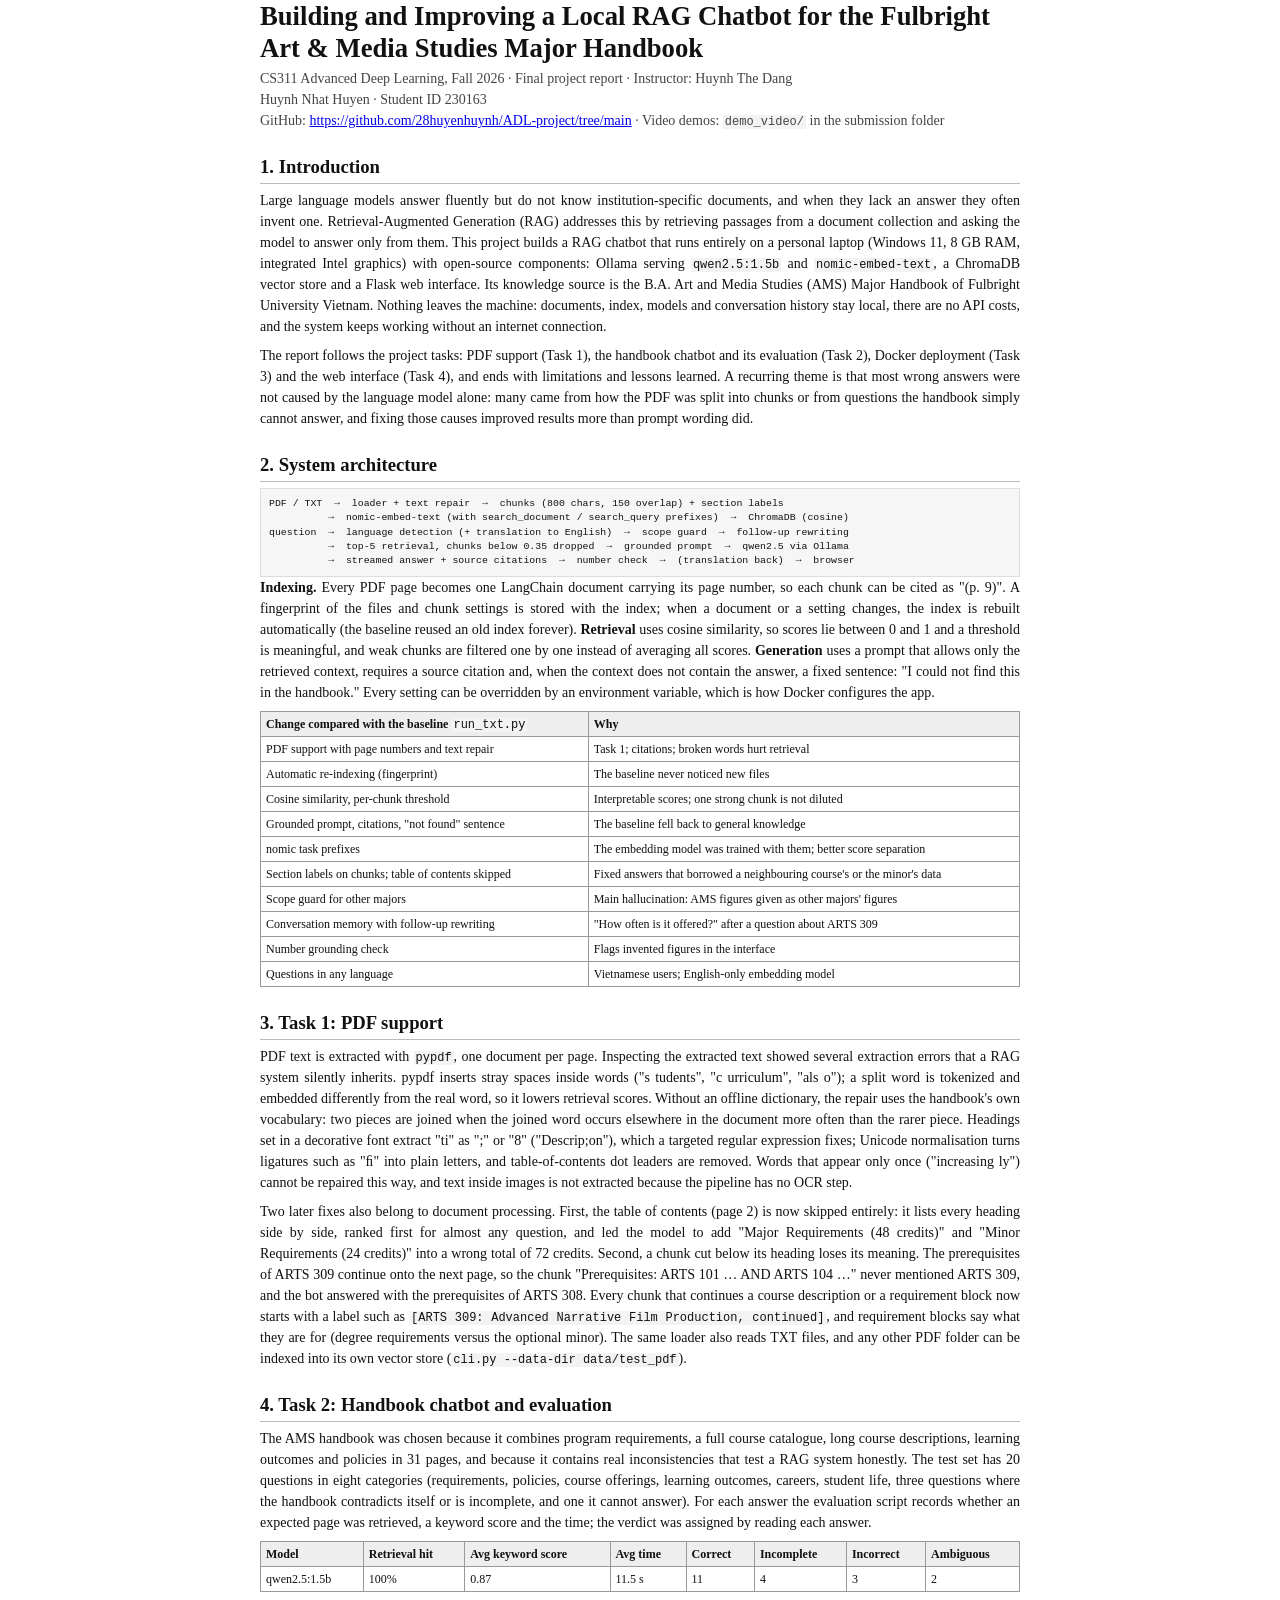
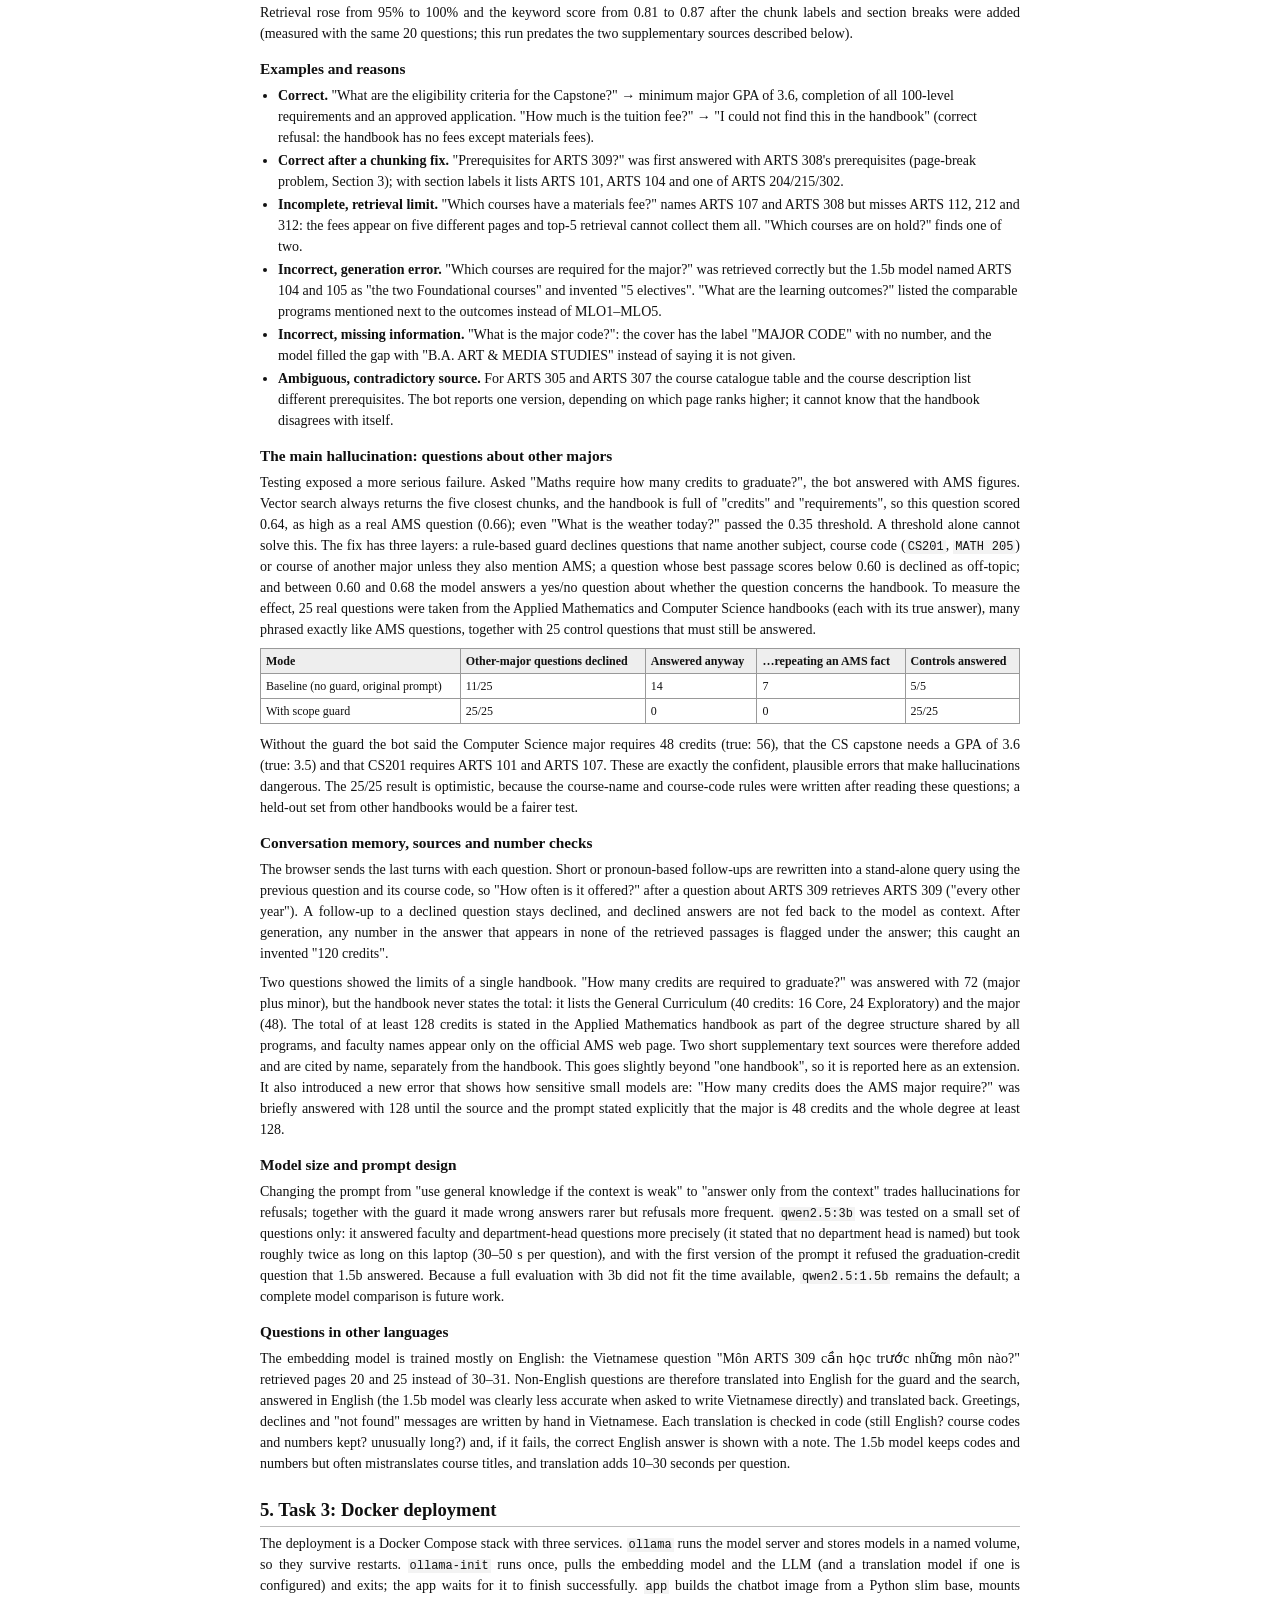
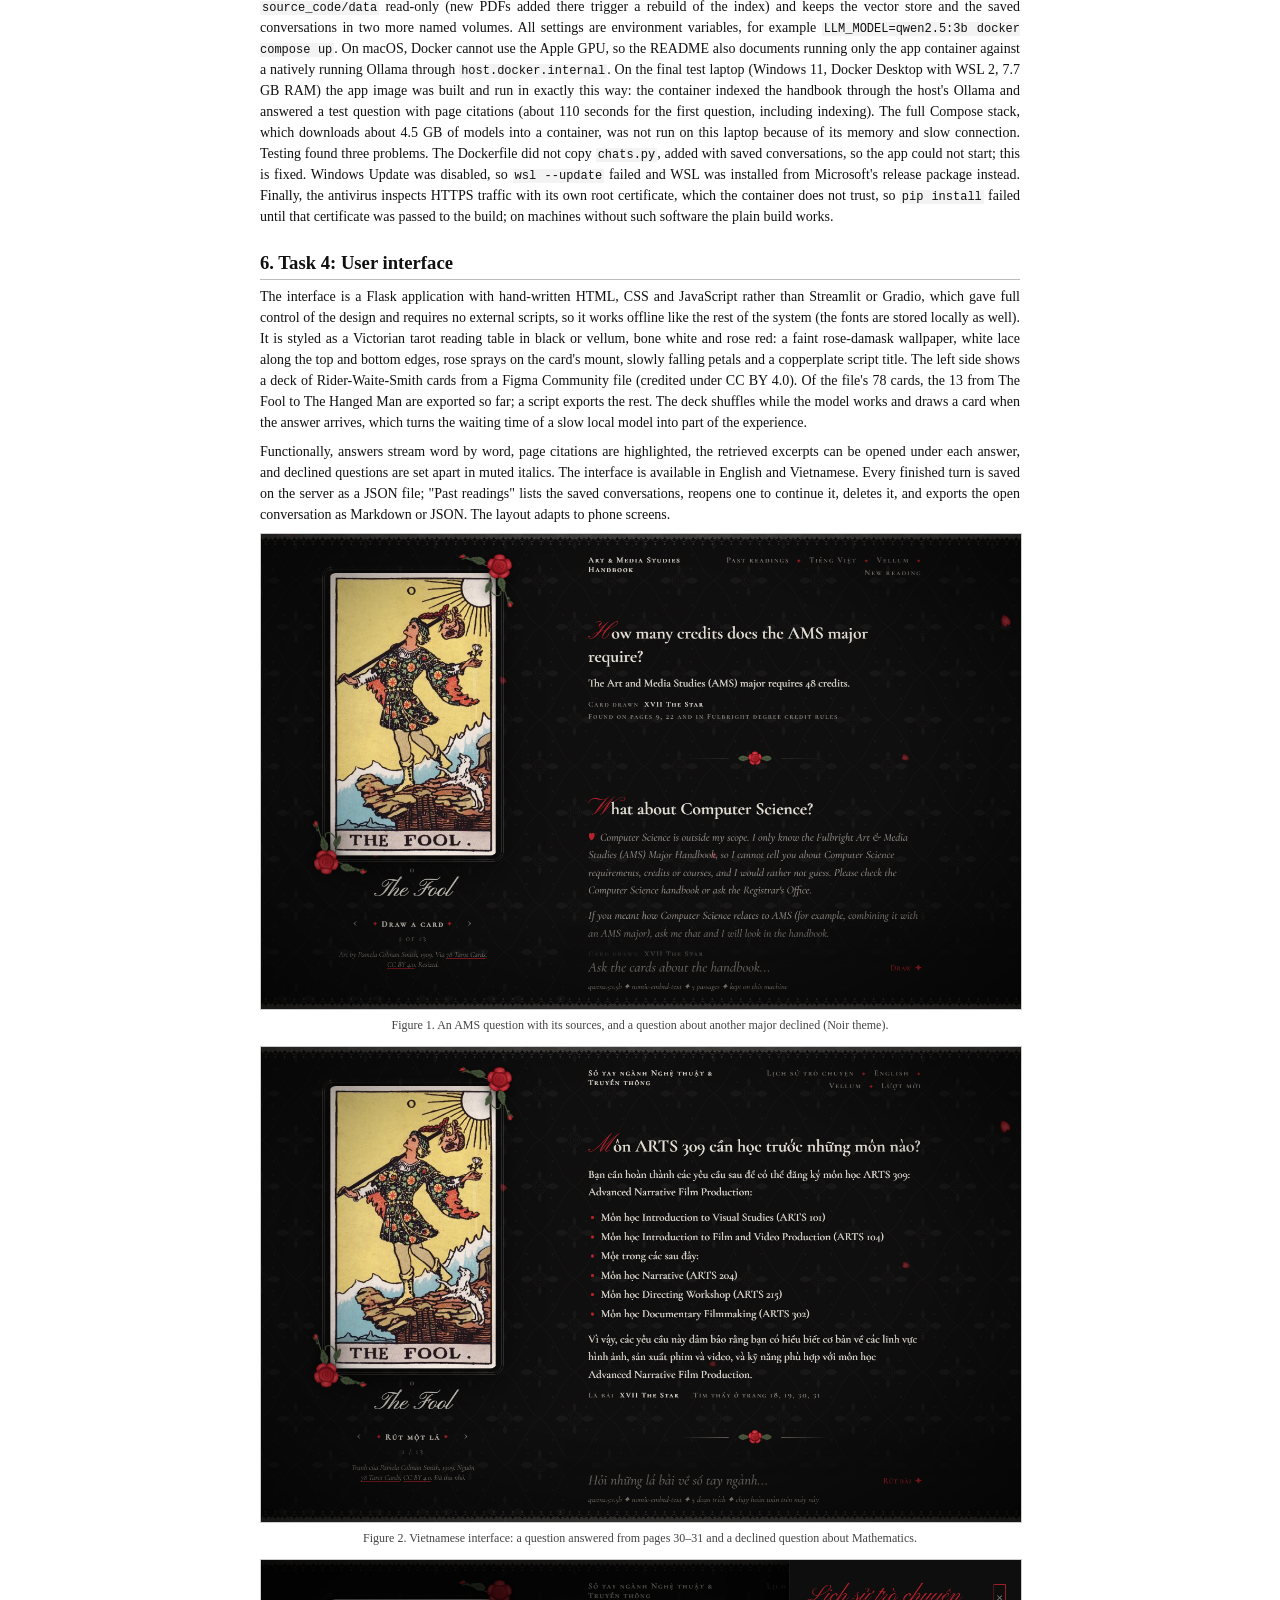
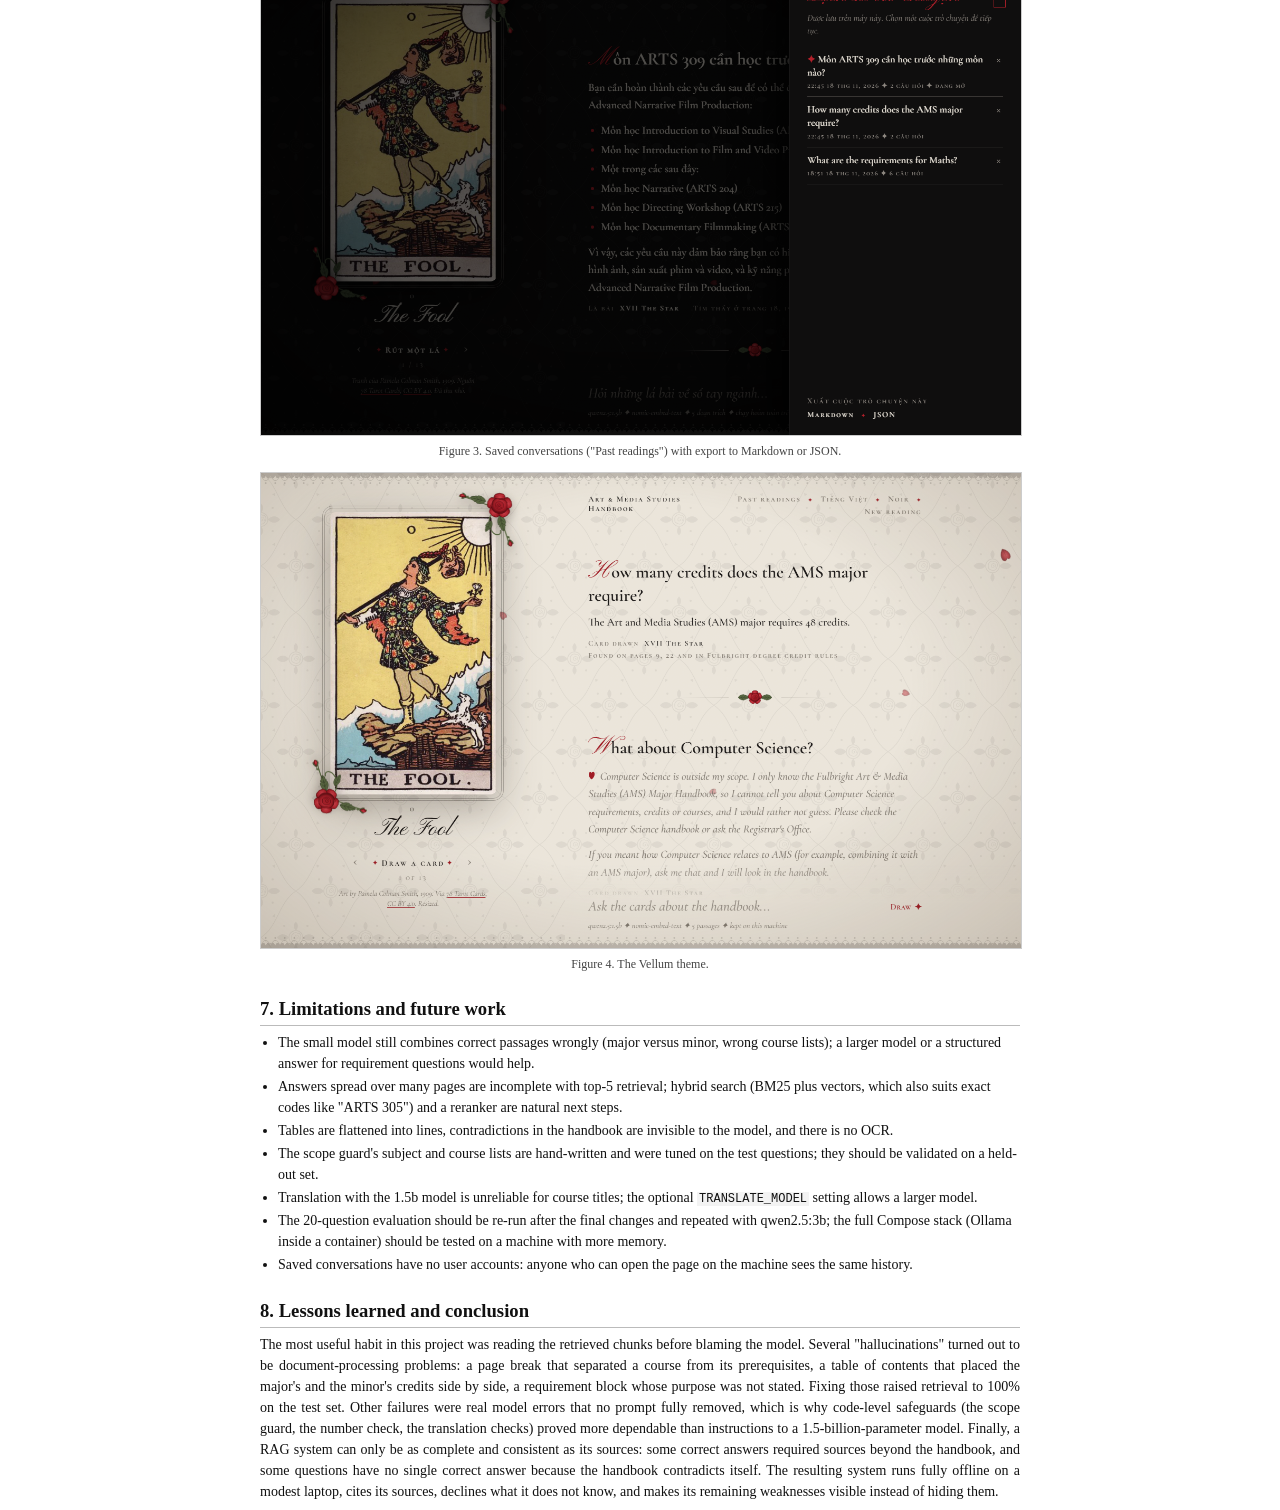
<file: report/report.html>
<!doctype html>
<html lang="en">
<head>
<meta charset="utf-8">
<title>Final Report: Local RAG Chatbot for the AMS Major Handbook</title>
<style>
  @page { size: A4; margin: 20mm 18mm; }
  body { font: 10.5pt/1.5 Georgia, "Times New Roman", serif; color: #111; max-width: 760px; margin: 0 auto; }
  h1 { font-size: 20pt; margin: 0 0 4px; line-height: 1.2; }
  h2 { font-size: 14pt; margin: 22px 0 6px; border-bottom: 1px solid #bbb; padding-bottom: 2px; }
  h3 { font-size: 11.5pt; margin: 14px 0 4px; }
  p { margin: 0 0 8px; text-align: justify; }
  .meta { color: #444; margin-bottom: 14px; }
  .fill { background: #fff3a0; padding: 0 3px; }
  table { border-collapse: collapse; width: 100%; margin: 6px 0 10px; font-size: 9pt; }
  th, td { border: 1px solid #999; padding: 3px 5px; vertical-align: top; text-align: left; }
  th { background: #eee; }
  code { font: 9pt Consolas, monospace; background: #f3f3f3; padding: 0 2px; }
  figure { margin: 8px 0 12px; page-break-inside: avoid; }
  figure img { width: 100%; border: 1px solid #ccc; }
  figcaption { font-size: 9pt; color: #444; text-align: center; }
  .pipe { font: 7.4pt/1.45 Consolas, monospace; white-space: pre !important; background: #f6f6f6; border: 1px solid #ddd; padding: 8px; white-space: pre-wrap; }
  ul { margin: 0 0 8px 18px; padding: 0; }
  li { margin: 2px 0; }
</style>
</head>
<body>

<h1>Building and Improving a Local RAG Chatbot for the Fulbright Art &amp; Media Studies Major Handbook</h1>
<p class="meta">CS311 Advanced Deep Learning, Fall 2026 &middot; Final project report &middot; Instructor: Huynh The Dang<br>
Huynh Nhat Huyen &middot; Student ID 230163<br>
GitHub: <a href="https://github.com/28huyenhuynh/ADL-project/tree/main">https://github.com/28huyenhuynh/ADL-project/tree/main</a> &middot; Video demos: <code>demo_video/</code> in the submission folder</p>

<h2>1. Introduction</h2>
<p>Large language models answer fluently but do not know institution-specific documents, and when they lack an answer they often invent one. Retrieval-Augmented Generation (RAG) addresses this by retrieving passages from a document collection and asking the model to answer only from them. This project builds a RAG chatbot that runs entirely on a personal laptop (Windows 11, 8 GB RAM, integrated Intel graphics) with open-source components: Ollama serving <code>qwen2.5:1.5b</code> and <code>nomic-embed-text</code>, a ChromaDB vector store and a Flask web interface. Its knowledge source is the B.A. Art and Media Studies (AMS) Major Handbook of Fulbright University Vietnam. Nothing leaves the machine: documents, index, models and conversation history stay local, there are no API costs, and the system keeps working without an internet connection.</p>
<p>The report follows the project tasks: PDF support (Task 1), the handbook chatbot and its evaluation (Task 2), Docker deployment (Task 3) and the web interface (Task 4), and ends with limitations and lessons learned. A recurring theme is that most wrong answers were not caused by the language model alone: many came from how the PDF was split into chunks or from questions the handbook simply cannot answer, and fixing those causes improved results more than prompt wording did.</p>

<h2>2. System architecture</h2>
<div class="pipe">PDF / TXT  →  loader + text repair  →  chunks (800 chars, 150 overlap) + section labels
          →  nomic-embed-text (with search_document / search_query prefixes)  →  ChromaDB (cosine)
question  →  language detection (+ translation to English)  →  scope guard  →  follow-up rewriting
          →  top-5 retrieval, chunks below 0.35 dropped  →  grounded prompt  →  qwen2.5 via Ollama
          →  streamed answer + source citations  →  number check  →  (translation back)  →  browser</div>
<p><b>Indexing.</b> Every PDF page becomes one LangChain document carrying its page number, so each chunk can be cited as "(p. 9)". A fingerprint of the files and chunk settings is stored with the index; when a document or a setting changes, the index is rebuilt automatically (the baseline reused an old index forever). <b>Retrieval</b> uses cosine similarity, so scores lie between 0 and 1 and a threshold is meaningful, and weak chunks are filtered one by one instead of averaging all scores. <b>Generation</b> uses a prompt that allows only the retrieved context, requires a source citation and, when the context does not contain the answer, a fixed sentence: "I could not find this in the handbook." Every setting can be overridden by an environment variable, which is how Docker configures the app.</p>
<table>
<tr><th>Change compared with the baseline <code>run_txt.py</code></th><th>Why</th></tr>
<tr><td>PDF support with page numbers and text repair</td><td>Task 1; citations; broken words hurt retrieval</td></tr>
<tr><td>Automatic re-indexing (fingerprint)</td><td>The baseline never noticed new files</td></tr>
<tr><td>Cosine similarity, per-chunk threshold</td><td>Interpretable scores; one strong chunk is not diluted</td></tr>
<tr><td>Grounded prompt, citations, "not found" sentence</td><td>The baseline fell back to general knowledge</td></tr>
<tr><td>nomic task prefixes</td><td>The embedding model was trained with them; better score separation</td></tr>
<tr><td>Section labels on chunks; table of contents skipped</td><td>Fixed answers that borrowed a neighbouring course's or the minor's data</td></tr>
<tr><td>Scope guard for other majors</td><td>Main hallucination: AMS figures given as other majors' figures</td></tr>
<tr><td>Conversation memory with follow-up rewriting</td><td>"How often is it offered?" after a question about ARTS 309</td></tr>
<tr><td>Number grounding check</td><td>Flags invented figures in the interface</td></tr>
<tr><td>Questions in any language</td><td>Vietnamese users; English-only embedding model</td></tr>
</table>

<h2>3. Task 1: PDF support</h2>
<p>PDF text is extracted with <code>pypdf</code>, one document per page. Inspecting the extracted text showed several extraction errors that a RAG system silently inherits. pypdf inserts stray spaces inside words ("s tudents", "c urriculum", "als o"); a split word is tokenized and embedded differently from the real word, so it lowers retrieval scores. Without an offline dictionary, the repair uses the handbook's own vocabulary: two pieces are joined when the joined word occurs elsewhere in the document more often than the rarer piece. Headings set in a decorative font extract "ti" as ";" or "8" ("Descrip;on"), which a targeted regular expression fixes; Unicode normalisation turns ligatures such as "ﬁ" into plain letters, and table-of-contents dot leaders are removed. Words that appear only once ("increasing ly") cannot be repaired this way, and text inside images is not extracted because the pipeline has no OCR step.</p>
<p>Two later fixes also belong to document processing. First, the table of contents (page 2) is now skipped entirely: it lists every heading side by side, ranked first for almost any question, and led the model to add "Major Requirements (48 credits)" and "Minor Requirements (24 credits)" into a wrong total of 72 credits. Second, a chunk cut below its heading loses its meaning. The prerequisites of ARTS 309 continue onto the next page, so the chunk "Prerequisites: ARTS 101 … AND ARTS 104 …" never mentioned ARTS 309, and the bot answered with the prerequisites of ARTS 308. Every chunk that continues a course description or a requirement block now starts with a label such as <code>[ARTS 309: Advanced Narrative Film Production, continued]</code>, and requirement blocks say what they are for (degree requirements versus the optional minor). The same loader also reads TXT files, and any other PDF folder can be indexed into its own vector store (<code>cli.py --data-dir data/test_pdf</code>).</p>

<h2>4. Task 2: Handbook chatbot and evaluation</h2>
<p>The AMS handbook was chosen because it combines program requirements, a full course catalogue, long course descriptions, learning outcomes and policies in 31 pages, and because it contains real inconsistencies that test a RAG system honestly. The test set has 20 questions in eight categories (requirements, policies, course offerings, learning outcomes, careers, student life, three questions where the handbook contradicts itself or is incomplete, and one it cannot answer). For each answer the evaluation script records whether an expected page was retrieved, a keyword score and the time; the verdict was assigned by reading each answer.</p>
<table>
<tr><th>Model</th><th>Retrieval hit</th><th>Avg keyword score</th><th>Avg time</th><th>Correct</th><th>Incomplete</th><th>Incorrect</th><th>Ambiguous</th></tr>
<tr><td>qwen2.5:1.5b</td><td>100%</td><td>0.87</td><td>11.5 s</td><td>11</td><td>4</td><td>3</td><td>2</td></tr>
</table>
<p>Retrieval rose from 95% to 100% and the keyword score from 0.81 to 0.87 after the chunk labels and section breaks were added (measured with the same 20 questions; this run predates the two supplementary sources described below).</p>
<h3>Examples and reasons</h3>
<ul>
<li><b>Correct.</b> "What are the eligibility criteria for the Capstone?" → minimum major GPA of 3.6, completion of all 100-level requirements and an approved application. "How much is the tuition fee?" → "I could not find this in the handbook" (correct refusal: the handbook has no fees except materials fees).</li>
<li><b>Correct after a chunking fix.</b> "Prerequisites for ARTS 309?" was first answered with ARTS 308's prerequisites (page-break problem, Section 3); with section labels it lists ARTS 101, ARTS 104 and one of ARTS 204/215/302.</li>
<li><b>Incomplete, retrieval limit.</b> "Which courses have a materials fee?" names ARTS 107 and ARTS 308 but misses ARTS 112, 212 and 312: the fees appear on five different pages and top-5 retrieval cannot collect them all. "Which courses are on hold?" finds one of two.</li>
<li><b>Incorrect, generation error.</b> "Which courses are required for the major?" was retrieved correctly but the 1.5b model named ARTS 104 and 105 as "the two Foundational courses" and invented "5 electives". "What are the learning outcomes?" listed the comparable programs mentioned next to the outcomes instead of MLO1–MLO5.</li>
<li><b>Incorrect, missing information.</b> "What is the major code?": the cover has the label "MAJOR CODE" with no number, and the model filled the gap with "B.A. ART &amp; MEDIA STUDIES" instead of saying it is not given.</li>
<li><b>Ambiguous, contradictory source.</b> For ARTS 305 and ARTS 307 the course catalogue table and the course description list different prerequisites. The bot reports one version, depending on which page ranks higher; it cannot know that the handbook disagrees with itself.</li>
</ul>
<h3>The main hallucination: questions about other majors</h3>
<p>Testing exposed a more serious failure. Asked "Maths require how many credits to graduate?", the bot answered with AMS figures. Vector search always returns the five closest chunks, and the handbook is full of "credits" and "requirements", so this question scored 0.64, as high as a real AMS question (0.66); even "What is the weather today?" passed the 0.35 threshold. A threshold alone cannot solve this. The fix has three layers: a rule-based guard declines questions that name another subject, course code (<code>CS201</code>, <code>MATH 205</code>) or course of another major unless they also mention AMS; a question whose best passage scores below 0.60 is declined as off-topic; and between 0.60 and 0.68 the model answers a yes/no question about whether the question concerns the handbook. To measure the effect, 25 real questions were taken from the Applied Mathematics and Computer Science handbooks (each with its true answer), many phrased exactly like AMS questions, together with 25 control questions that must still be answered.</p>
<table>
<tr><th>Mode</th><th>Other-major questions declined</th><th>Answered anyway</th><th>…repeating an AMS fact</th><th>Controls answered</th></tr>
<tr><td>Baseline (no guard, original prompt)</td><td>11/25</td><td>14</td><td>7</td><td>5/5</td></tr>
<tr><td>With scope guard</td><td>25/25</td><td>0</td><td>0</td><td>25/25</td></tr>
</table>
<p>Without the guard the bot said the Computer Science major requires 48 credits (true: 56), that the CS capstone needs a GPA of 3.6 (true: 3.5) and that CS201 requires ARTS 101 and ARTS 107. These are exactly the confident, plausible errors that make hallucinations dangerous. The 25/25 result is optimistic, because the course-name and course-code rules were written after reading these questions; a held-out set from other handbooks would be a fairer test.</p>
<h3>Conversation memory, sources and number checks</h3>
<p>The browser sends the last turns with each question. Short or pronoun-based follow-ups are rewritten into a stand-alone query using the previous question and its course code, so "How often is it offered?" after a question about ARTS 309 retrieves ARTS 309 ("every other year"). A follow-up to a declined question stays declined, and declined answers are not fed back to the model as context. After generation, any number in the answer that appears in none of the retrieved passages is flagged under the answer; this caught an invented "120 credits".</p>
<p>Two questions showed the limits of a single handbook. "How many credits are required to graduate?" was answered with 72 (major plus minor), but the handbook never states the total: it lists the General Curriculum (40 credits: 16 Core, 24 Exploratory) and the major (48). The total of at least 128 credits is stated in the Applied Mathematics handbook as part of the degree structure shared by all programs, and faculty names appear only on the official AMS web page. Two short supplementary text sources were therefore added and are cited by name, separately from the handbook. This goes slightly beyond "one handbook", so it is reported here as an extension. It also introduced a new error that shows how sensitive small models are: "How many credits does the AMS major require?" was briefly answered with 128 until the source and the prompt stated explicitly that the major is 48 credits and the whole degree at least 128.</p>
<h3>Model size and prompt design</h3>
<p>Changing the prompt from "use general knowledge if the context is weak" to "answer only from the context" trades hallucinations for refusals; together with the guard it made wrong answers rarer but refusals more frequent. <code>qwen2.5:3b</code> was tested on a small set of questions only: it answered faculty and department-head questions more precisely (it stated that no department head is named) but took roughly twice as long on this laptop (30–50 s per question), and with the first version of the prompt it refused the graduation-credit question that 1.5b answered. Because a full evaluation with 3b did not fit the time available, <code>qwen2.5:1.5b</code> remains the default; a complete model comparison is future work.</p>
<h3>Questions in other languages</h3>
<p>The embedding model is trained mostly on English: the Vietnamese question "Môn ARTS 309 cần học trước những môn nào?" retrieved pages 20 and 25 instead of 30–31. Non-English questions are therefore translated into English for the guard and the search, answered in English (the 1.5b model was clearly less accurate when asked to write Vietnamese directly) and translated back. Greetings, declines and "not found" messages are written by hand in Vietnamese. Each translation is checked in code (still English? course codes and numbers kept? unusually long?) and, if it fails, the correct English answer is shown with a note. The 1.5b model keeps codes and numbers but often mistranslates course titles, and translation adds 10–30 seconds per question.</p>

<h2>5. Task 3: Docker deployment</h2>
<p>The deployment is a Docker Compose stack with three services. <code>ollama</code> runs the model server and stores models in a named volume, so they survive restarts. <code>ollama-init</code> runs once, pulls the embedding model and the LLM (and a translation model if one is configured) and exits; the app waits for it to finish successfully. <code>app</code> builds the chatbot image from a Python slim base, mounts <code>source_code/data</code> read-only (new PDFs added there trigger a rebuild of the index) and keeps the vector store and the saved conversations in two more named volumes. All settings are environment variables, for example <code>LLM_MODEL=qwen2.5:3b docker compose up</code>. On macOS, Docker cannot use the Apple GPU, so the README also documents running only the app container against a natively running Ollama through <code>host.docker.internal</code>. On the final test laptop (Windows 11, Docker Desktop with WSL 2, 7.7 GB RAM) the app image was built and run in exactly this way: the container indexed the handbook through the host's Ollama and answered a test question with page citations (about 110 seconds for the first question, including indexing). The full Compose stack, which downloads about 4.5 GB of models into a container, was not run on this laptop because of its memory and slow connection. Testing found three problems. The Dockerfile did not copy <code>chats.py</code>, added with saved conversations, so the app could not start; this is fixed. Windows Update was disabled, so <code>wsl --update</code> failed and WSL was installed from Microsoft's release package instead. Finally, the antivirus inspects HTTPS traffic with its own root certificate, which the container does not trust, so <code>pip install</code> failed until that certificate was passed to the build; on machines without such software the plain build works.</p>

<h2>6. Task 4: User interface</h2>
<p>The interface is a Flask application with hand-written HTML, CSS and JavaScript rather than Streamlit or Gradio, which gave full control of the design and requires no external scripts, so it works offline like the rest of the system (the fonts are stored locally as well). It is styled as a Victorian tarot reading table in black or vellum, bone white and rose red: a faint rose-damask wallpaper, white lace along the top and bottom edges, rose sprays on the card's mount, slowly falling petals and a copperplate script title. The left side shows a deck of Rider-Waite-Smith cards from a Figma Community file (credited under CC BY 4.0). Of the file's 78 cards, the 13 from The Fool to The Hanged Man are exported so far; a script exports the rest. The deck shuffles while the model works and draws a card when the answer arrives, which turns the waiting time of a slow local model into part of the experience.</p>
<p>Functionally, answers stream word by word, page citations are highlighted, the retrieved excerpts can be opened under each answer, and declined questions are set apart in muted italics. The interface is available in English and Vietnamese. Every finished turn is saved on the server as a JSON file; "Past readings" lists the saved conversations, reopens one to continue it, deletes it, and exports the open conversation as Markdown or JSON. The layout adapts to phone screens.</p>
<figure><img src="screenshots/chat_noir.png" alt="Chat with an AMS answer and a declined Computer Science question"><figcaption>Figure 1. An AMS question with its sources, and a question about another major declined (Noir theme).</figcaption></figure>
<figure><img src="screenshots/chat_vietnamese.png" alt="Vietnamese interface"><figcaption>Figure 2. Vietnamese interface: a question answered from pages 30–31 and a declined question about Mathematics.</figcaption></figure>
<figure><img src="screenshots/history_drawer.png" alt="Saved conversations"><figcaption>Figure 3. Saved conversations ("Past readings") with export to Markdown or JSON.</figcaption></figure>
<figure><img src="screenshots/chat_vellum.png" alt="Vellum theme"><figcaption>Figure 4. The Vellum theme.</figcaption></figure>

<h2>7. Limitations and future work</h2>
<ul>
<li>The small model still combines correct passages wrongly (major versus minor, wrong course lists); a larger model or a structured answer for requirement questions would help.</li>
<li>Answers spread over many pages are incomplete with top-5 retrieval; hybrid search (BM25 plus vectors, which also suits exact codes like "ARTS 305") and a reranker are natural next steps.</li>
<li>Tables are flattened into lines, contradictions in the handbook are invisible to the model, and there is no OCR.</li>
<li>The scope guard's subject and course lists are hand-written and were tuned on the test questions; they should be validated on a held-out set.</li>
<li>Translation with the 1.5b model is unreliable for course titles; the optional <code>TRANSLATE_MODEL</code> setting allows a larger model.</li>
<li>The 20-question evaluation should be re-run after the final changes and repeated with qwen2.5:3b; the full Compose stack (Ollama inside a container) should be tested on a machine with more memory.</li>
<li>Saved conversations have no user accounts: anyone who can open the page on the machine sees the same history.</li>
</ul>

<h2>8. Lessons learned and conclusion</h2>
<p>The most useful habit in this project was reading the retrieved chunks before blaming the model. Several "hallucinations" turned out to be document-processing problems: a page break that separated a course from its prerequisites, a table of contents that placed the major's and the minor's credits side by side, a requirement block whose purpose was not stated. Fixing those raised retrieval to 100% on the test set. Other failures were real model errors that no prompt fully removed, which is why code-level safeguards (the scope guard, the number check, the translation checks) proved more dependable than instructions to a 1.5-billion-parameter model. Finally, a RAG system can only be as complete and consistent as its sources: some correct answers required sources beyond the handbook, and some questions have no single correct answer because the handbook contradicts itself. The resulting system runs fully offline on a modest laptop, cites its sources, declines what it does not know, and makes its remaining weaknesses visible instead of hiding them.</p>

</body>
</html>
</file>
